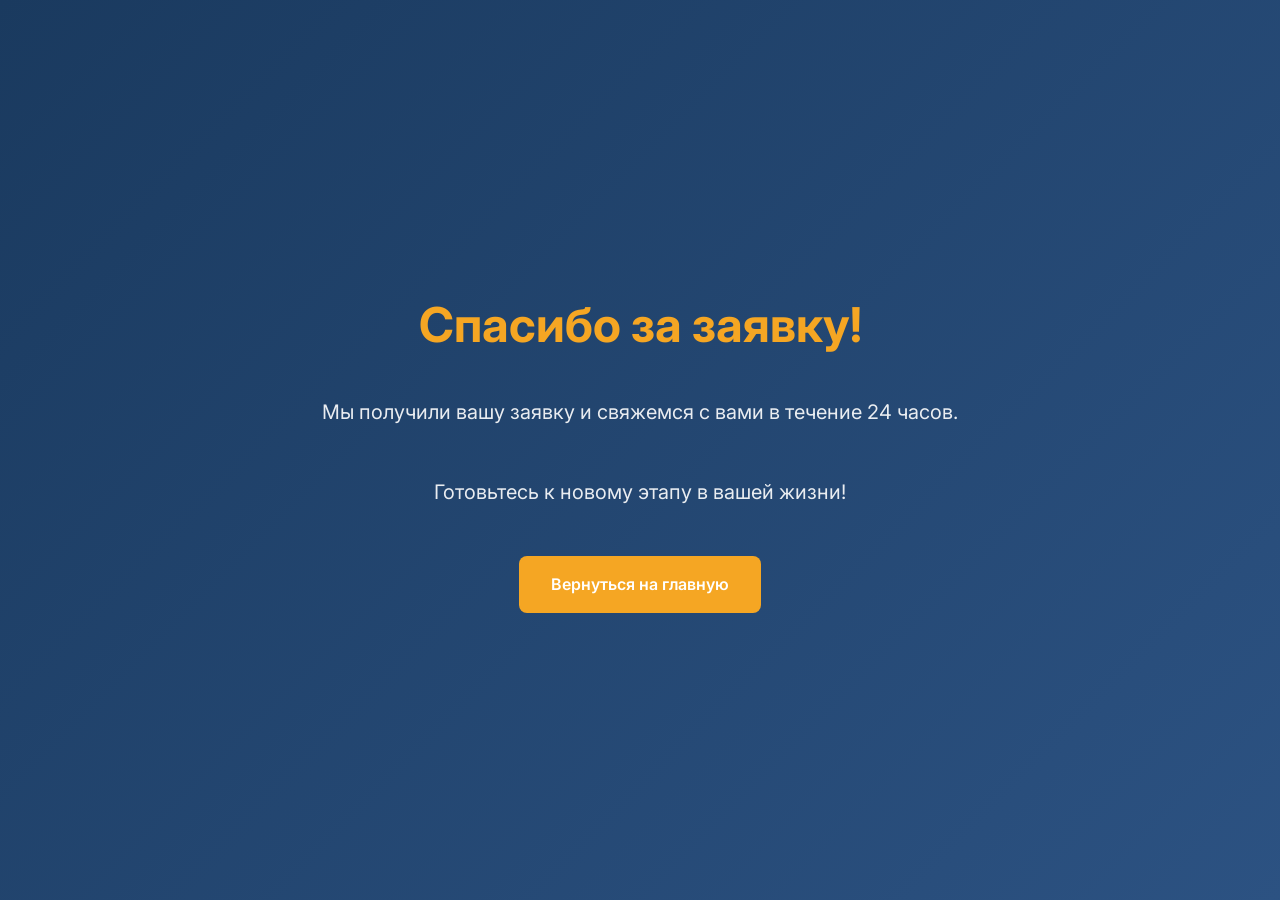
<file: thanks.html>
<!DOCTYPE html>
<html lang="ru">
<head>
    <!-- МЕТА-ТЕГИ -->
    <meta charset="UTF-8">
    <meta name="viewport" content="width=device-width, initial-scale=1.0">
    <meta http-equiv="X-UA-Compatible" content="IE=edge">
    
    <!-- SEO: Заголовок и описание -->
    <!-- ТЕКСТ ДЛЯ РЕДАКТИРОВАНИЯ -->
    <title>Спасибо за заявку! | FOHOW</title>
    <meta name="description" content="Ваша заявка успешно отправлена. Мы свяжемся с вами в ближайшее время.">
    
    <!-- ШРИФТЫ: Google Fonts Inter -->
    <link rel="preconnect" href="https://fonts.googleapis.com">
    <link rel="preconnect" href="https://fonts.gstatic.com" crossorigin>
    <link href="https://fonts.googleapis.com/css2?family=Inter:wght@400;500;600;700&display=swap" rel="stylesheet">
    
    <!-- СТИЛИ: Подключение CSS -->
    <link rel="stylesheet" href="css/style.css">
    
    <!-- FAVICON -->
    <link rel="icon" href="data:image/svg+xml,<svg xmlns='http://www.w3.org/2000/svg' viewBox='0 0 40 40'><circle cx='20' cy='20' r='20' fill='%23f5a623'/><text x='20' y='27' font-family='Arial' font-size='20' font-weight='bold' fill='%231a3a5f' text-anchor='middle'>F</text></svg>">
</head>
<body>
    <!-- СТРАНИЦА БЛАГОДАРНОСТИ -->
    <div class="thanks-page">
        <div class="thanks-content">
            <!-- ЗАГОЛОВОК -->
            <!-- ТЕКСТ ДЛЯ РЕДАКТИРОВАНИЯ -->
            <h1>Спасибо за заявку!</h1>
            
            <!-- ОПИСАНИЕ -->
            <!-- ТЕКСТ ДЛЯ РЕДАКТИРОВАНИЯ -->
            <p>Мы получили вашу заявку и свяжемся с вами в течение 24 часов.</p>
            <p>Готовьтесь к новому этапу в вашей жизни!</p>
            
            <!-- КНОПКА: Вернуться на главную -->
            <a href="index.php" class="btn btn-primary">Вернуться на главную</a>
        </div>
    </div>
</body>
</html>
</file>
<file: css/style.css>
/**
 * FOHOW Landing Page - Styles
 * Все стили для лендинга FOHOW
 * Цвета и настройки вынесены в CSS-переменные для удобного редактирования
 */

/* ============================================
   CSS ПЕРЕМЕННЫЕ (НАСТРОЙКИ ЦВЕТОВ И ОТСТУПОВ)
   ============================================ */
:root {
    /* Основные цвета */
    --color-primary: #1a3a5f;        /* Тёмно-синий - основной фон */
    --color-accent: #f5a623;         /* Жёлтый - акцентный цвет */
    --color-accent-hover: #d4890f;   /* Жёлтый при наведении */
    --color-light: #f8f9fa;          /* Светлый фон секций */
    --color-white: #ffffff;          /* Белый */
    --color-dark: #1a1a1a;           /* Тёмный текст */
    --color-gray: #6c757d;           /* Серый текст */
    --color-border: #e9ecef;         /* Цвет границ */
    
    /* Шрифты */
    --font-family: 'Inter', sans-serif;
    --font-size-base: 16px;
    --line-height-base: 1.6;
    
    /* Отступы */
    --spacing-xs: 0.5rem;
    --spacing-sm: 1rem;
    --spacing-md: 2rem;
    --spacing-lg: 3rem;
    --spacing-xl: 5rem;
    
    /* Скругления */
    --border-radius-sm: 4px;
    --border-radius-md: 8px;
    --border-radius-lg: 12px;
    --border-radius-full: 50%;
    
    /* Тени */
    --shadow-sm: 0 2px 4px rgba(0, 0, 0, 0.1);
    --shadow-md: 0 4px 12px rgba(0, 0, 0, 0.15);
    --shadow-lg: 0 8px 24px rgba(0, 0, 0, 0.2);
    
    /* Контейнер */
    --container-max-width: 1200px;
}

/* ============================================
   БАЗОВЫЕ СТИЛИ
   ============================================ */
* {
    margin: 0;
    padding: 0;
    box-sizing: border-box;
}

html {
    scroll-behavior: smooth;
    font-size: var(--font-size-base);
}

body {
    font-family: var(--font-family);
    line-height: var(--line-height-base);
    color: var(--color-dark);
    background-color: var(--color-white);
    overflow-x: hidden;
}

img {
    max-width: 100%;
    height: auto;
    display: block;
}

a {
    text-decoration: none;
    color: inherit;
    transition: color 0.3s ease;
}

ul {
    list-style: none;
}

button {
    cursor: pointer;
    border: none;
    outline: none;
    font-family: inherit;
}

input, textarea {
    font-family: inherit;
    font-size: inherit;
}

/* ============================================
   УТИЛИТЫ
   ============================================ */
.container {
    max-width: var(--container-max-width);
    margin: 0 auto;
    padding: 0 var(--spacing-md);
}

.section {
    padding: var(--spacing-xl) 0;
}

.section-title {
    font-size: 2.5rem;
    font-weight: 700;
    text-align: center;
    margin-bottom: var(--spacing-lg);
    color: var(--color-primary);
}

.section-title span {
    color: var(--color-accent);
}

.btn {
    display: inline-block;
    padding: 1rem 2rem;
    border-radius: var(--border-radius-md);
    font-weight: 600;
    font-size: 1rem;
    text-align: center;
    transition: all 0.3s ease;
    cursor: pointer;
}

.btn-primary {
    background-color: var(--color-accent);
    color: var(--color-white);
}

.btn-primary:hover {
    background-color: var(--color-accent-hover);
    transform: translateY(-2px);
    box-shadow: var(--shadow-md);
}

.btn-secondary {
    background-color: transparent;
    color: var(--color-white);
    border: 2px solid var(--color-white);
}

.btn-secondary:hover {
    background-color: var(--color-white);
    color: var(--color-primary);
}

/* ============================================
   HEADER (ШАПКА)
   ============================================ */
.header {
    background-color: var(--color-primary);
    color: var(--color-white);
    padding: var(--spacing-sm) 0;
    position: fixed;
    top: 0;
    left: 0;
    right: 0;
    z-index: 1000;
    box-shadow: var(--shadow-md);
}

.header-container {
    display: flex;
    justify-content: space-between;
    align-items: center;
}

.logo {
    font-size: 1.5rem;
    font-weight: 700;
    color: var(--color-accent);
    display: flex;
    align-items: center;
    gap: var(--spacing-xs);
}

.logo-svg {
    width: 40px;
    height: 40px;
}

.header-phone {
    font-weight: 600;
    color: var(--color-white);
}

.header-phone:hover {
    color: var(--color-accent);
}

.nav-menu {
    display: flex;
    gap: var(--spacing-md);
}

.nav-link {
    color: var(--color-white);
    font-weight: 500;
    padding: var(--spacing-xs) 0;
    position: relative;
}

.nav-link::after {
    content: '';
    position: absolute;
    bottom: 0;
    left: 0;
    width: 0;
    height: 2px;
    background-color: var(--color-accent);
    transition: width 0.3s ease;
}

.nav-link:hover::after {
    width: 100%;
}

.nav-link:hover {
    color: var(--color-accent);
}

.hamburger {
    display: none;
    flex-direction: column;
    gap: 5px;
    background: transparent;
    padding: var(--spacing-xs);
}

.hamburger span {
    display: block;
    width: 25px;
    height: 3px;
    background-color: var(--color-white);
    border-radius: 2px;
    transition: all 0.3s ease;
}

.hamburger.active span:nth-child(1) {
    transform: rotate(45deg) translate(5px, 5px);
}

.hamburger.active span:nth-child(2) {
    opacity: 0;
}

.hamburger.active span:nth-child(3) {
    transform: rotate(-45deg) translate(7px, -6px);
}

/* ============================================
   HERO SECTION (ГЕРОЙ)
   ============================================ */
.hero {
    background: linear-gradient(135deg, var(--color-primary) 0%, #2c5282 100%);
    color: var(--color-white);
    padding: calc(var(--spacing-xl) + 80px) 0 var(--spacing-xl);
    min-height: 100vh;
    display: flex;
    align-items: center;
}

.hero-container {
    display: grid;
    grid-template-columns: 1fr 1fr;
    gap: var(--spacing-lg);
    align-items: center;
}

.hero-content h1 {
    font-size: 3rem;
    font-weight: 700;
    line-height: 1.2;
    margin-bottom: var(--spacing-md);
}

.hero-content h1 span {
    color: var(--color-accent);
}

.hero-subtitle {
    font-size: 1.25rem;
    margin-bottom: var(--spacing-lg);
    opacity: 0.9;
}

.hero-buttons {
    display: flex;
    gap: var(--spacing-md);
    margin-bottom: var(--spacing-lg);
}

.hero-video-wrapper {
    position: relative;
    border-radius: var(--border-radius-lg);
    overflow: hidden;
    box-shadow: var(--shadow-lg);
}

.video-placeholder {
    position: relative;
    width: 100%;
    padding-top: 56.25%; /* 16:9 aspect ratio */
    background: linear-gradient(135deg, #2c5282 0%, #1a3a5f 100%);
    border-radius: var(--border-radius-lg);
    cursor: pointer;
    transition: transform 0.3s ease;
}

.video-placeholder:hover {
    transform: scale(1.02);
}

.video-poster {
    position: absolute;
    top: 0;
    left: 0;
    width: 100%;
    height: 100%;
    display: flex;
    flex-direction: column;
    justify-content: center;
    align-items: center;
    color: var(--color-white);
}

.play-icon {
    width: 80px;
    height: 80px;
    background-color: var(--color-accent);
    border-radius: var(--border-radius-full);
    display: flex;
    justify-content: center;
    align-items: center;
    margin-bottom: var(--spacing-sm);
    transition: transform 0.3s ease;
}

.video-placeholder:hover .play-icon {
    transform: scale(1.1);
}

.play-triangle {
    width: 0;
    height: 0;
    border-left: 20px solid var(--color-white);
    border-top: 12px solid transparent;
    border-bottom: 12px solid transparent;
    margin-left: 5px;
}

.video-caption {
    font-size: 0.9rem;
    opacity: 0.8;
}

/* ============================================
   ABOUT SECTION (О БИЗНЕСЕ)
   ============================================ */
.about {
    background-color: var(--color-light);
}

.about-container {
    display: grid;
    grid-template-columns: 1fr 1fr;
    gap: var(--spacing-lg);
    align-items: center;
}

.about-text h2 {
    font-size: 2.5rem;
    font-weight: 700;
    color: var(--color-primary);
    margin-bottom: var(--spacing-md);
}

.about-text p {
    margin-bottom: var(--spacing-md);
    color: var(--color-dark);
    line-height: 1.8;
}

.about-list {
    margin: var(--spacing-md) 0;
}

.about-list li {
    display: flex;
    align-items: flex-start;
    gap: var(--spacing-sm);
    margin-bottom: var(--spacing-sm);
}

.checkmark {
    color: var(--color-accent);
    font-weight: 700;
    font-size: 1.2rem;
    flex-shrink: 0;
}

.about-image img {
    border-radius: var(--border-radius-lg);
    box-shadow: var(--shadow-md);
}

/* ============================================
   ADVANTAGES SECTION (ПРЕИМУЩЕСТВА)
   ============================================ */
.advantages {
    background-color: var(--color-white);
}

.advantages-grid {
    display: grid;
    grid-template-columns: repeat(3, 1fr);
    gap: var(--spacing-md);
}

.advantage-card {
    background-color: var(--color-white);
    padding: var(--spacing-lg);
    border-radius: var(--border-radius-lg);
    box-shadow: var(--shadow-md);
    text-align: center;
    transition: transform 0.3s ease, box-shadow 0.3s ease;
}

.advantage-card:hover {
    transform: translateY(-5px);
    box-shadow: var(--shadow-lg);
}

.advantage-icon {
    font-size: 3rem;
    margin-bottom: var(--spacing-sm);
}

.advantage-card h4 {
    font-size: 1.25rem;
    color: var(--color-primary);
    margin-bottom: var(--spacing-xs);
}

.advantage-card p {
    color: var(--color-gray);
    font-size: 0.95rem;
}

/* ============================================
   EARNINGS SECTION (СПОСОБЫ ЗАРАБОТКА)
   ============================================ */
.earnings {
    background-color: var(--color-light);
}

.earnings-grid {
    display: grid;
    grid-template-columns: repeat(3, 1fr);
    gap: var(--spacing-md);
    margin-bottom: var(--spacing-lg);
}

.earning-card {
    background-color: var(--color-white);
    padding: var(--spacing-lg);
    border-radius: var(--border-radius-lg);
    box-shadow: var(--shadow-md);
    text-align: center;
}

.earning-emoji {
    font-size: 4rem;
    margin-bottom: var(--spacing-sm);
}

.earning-card h4 {
    font-size: 1.25rem;
    color: var(--color-primary);
    margin-bottom: var(--spacing-sm);
}

.earning-card p {
    color: var(--color-gray);
}

.earnings-video {
    max-width: 800px;
    margin: 0 auto;
}

.earnings-video .video-caption {
    text-align: center;
    margin-top: var(--spacing-sm);
    color: var(--color-primary);
    font-weight: 500;
}

/* ============================================
   TESTIMONIALS SECTION (ОТЗЫВЫ)
   ============================================ */
.testimonials {
    background-color: var(--color-white);
}

.testimonials-grid {
    display: grid;
    grid-template-columns: repeat(3, 1fr);
    gap: var(--spacing-md);
}

.testimonial-card {
    background-color: var(--color-light);
    padding: var(--spacing-lg);
    border-radius: var(--border-radius-lg);
    text-align: center;
}

.testimonial-photo {
    width: 100px;
    height: 100px;
    border-radius: var(--border-radius-full);
    background: linear-gradient(135deg, var(--color-primary) 0%, var(--color-accent) 100%);
    margin: 0 auto var(--spacing-sm);
    display: flex;
    justify-content: center;
    align-items: center;
    font-size: 2.5rem;
    color: var(--color-white);
}

.testimonial-name {
    font-weight: 700;
    color: var(--color-primary);
    margin-bottom: var(--spacing-xs);
}

.testimonial-role {
    color: var(--color-gray);
    font-size: 0.9rem;
    margin-bottom: var(--spacing-sm);
}

.testimonial-quote {
    font-style: italic;
    color: var(--color-dark);
    line-height: 1.8;
}

/* ============================================
   STEPS SECTION (КАК НАЧАТЬ)
   ============================================ */
.steps {
    background-color: var(--color-light);
}

.steps-container {
    display: grid;
    grid-template-columns: repeat(3, 1fr);
    gap: var(--spacing-lg);
}

.step-card {
    text-align: center;
    padding: var(--spacing-md);
}

.step-number {
    width: 60px;
    height: 60px;
    background-color: var(--color-accent);
    color: var(--color-white);
    border-radius: var(--border-radius-full);
    display: flex;
    justify-content: center;
    align-items: center;
    font-size: 1.5rem;
    font-weight: 700;
    margin: 0 auto var(--spacing-sm);
}

.step-card h4 {
    font-size: 1.25rem;
    color: var(--color-primary);
    margin-bottom: var(--spacing-sm);
}

.step-card p {
    color: var(--color-gray);
}

/* ============================================
   FAQ SECTION
   ============================================ */
.faq {
    background-color: var(--color-white);
}

.faq-container {
    max-width: 800px;
    margin: 0 auto;
}

.faq-item {
    border: 1px solid var(--color-border);
    border-radius: var(--border-radius-md);
    margin-bottom: var(--spacing-sm);
    overflow: hidden;
}

.faq-question {
    width: 100%;
    padding: var(--spacing-md);
    background-color: var(--color-white);
    text-align: left;
    font-weight: 600;
    color: var(--color-primary);
    display: flex;
    justify-content: space-between;
    align-items: center;
    cursor: pointer;
    transition: background-color 0.3s ease;
}

.faq-question:hover {
    background-color: var(--color-light);
}

.faq-icon {
    font-size: 1.5rem;
    color: var(--color-accent);
    transition: transform 0.3s ease;
}

.faq-item.active .faq-icon {
    transform: rotate(45deg);
}

.faq-answer {
    max-height: 0;
    overflow: hidden;
    transition: max-height 0.3s ease;
    background-color: var(--color-light);
}

.faq-answer-content {
    padding: var(--spacing-md);
    color: var(--color-dark);
    line-height: 1.8;
}

.faq-item.active .faq-answer {
    max-height: 500px;
}

.faq-video {
    max-width: 800px;
    margin: var(--spacing-lg) auto 0;
}

.faq-video .video-caption {
    text-align: center;
    margin-top: var(--spacing-sm);
    color: var(--color-primary);
    font-weight: 500;
}

/* ============================================
   FORM SECTION (ФОРМА)
   ============================================ */
.form-section {
    background: linear-gradient(135deg, var(--color-primary) 0%, #2c5282 100%);
    color: var(--color-white);
}

.form-section .section-title {
    color: var(--color-white);
}

.form-content {
    max-width: 600px;
    margin: 0 auto;
    text-align: center;
}

.form-content p {
    margin-bottom: var(--spacing-lg);
    opacity: 0.9;
}

.contact-form {
    background-color: var(--color-white);
    padding: var(--spacing-lg);
    border-radius: var(--border-radius-lg);
    box-shadow: var(--shadow-lg);
}

.form-group {
    margin-bottom: var(--spacing-md);
    text-align: left;
}

.form-label {
    display: block;
    margin-bottom: var(--spacing-xs);
    color: var(--color-dark);
    font-weight: 500;
}

.form-input {
    width: 100%;
    padding: 0.75rem 1rem;
    border: 2px solid var(--color-border);
    border-radius: var(--border-radius-md);
    font-size: 1rem;
    transition: border-color 0.3s ease;
}

.form-input:focus {
    border-color: var(--color-accent);
    outline: none;
}

.form-checkbox {
    display: flex;
    align-items: flex-start;
    gap: var(--spacing-xs);
    margin-bottom: var(--spacing-md);
}

.form-checkbox input {
    margin-top: 4px;
}

.form-checkbox label {
    font-size: 0.9rem;
    color: var(--color-dark);
}

.form-checkbox a {
    color: var(--color-primary);
    text-decoration: underline;
}

.form-submit {
    width: 100%;
    padding: 1rem 2rem;
    background-color: var(--color-accent);
    color: var(--color-white);
    border: none;
    border-radius: var(--border-radius-md);
    font-size: 1.1rem;
    font-weight: 700;
    cursor: pointer;
    transition: background-color 0.3s ease, transform 0.3s ease;
}

.form-submit:hover {
    background-color: var(--color-accent-hover);
    transform: translateY(-2px);
}

.form-video {
    max-width: 600px;
    margin: var(--spacing-lg) auto 0;
}

.form-video .video-caption {
    text-align: center;
    margin-top: var(--spacing-sm);
    opacity: 0.9;
}

/* ============================================
   FOOTER (ПОДВАЛ)
   ============================================ */
.footer {
    background-color: var(--color-primary);
    color: var(--color-white);
    padding: var(--spacing-lg) 0 var(--spacing-md);
}

.footer-container {
    display: grid;
    grid-template-columns: 1fr 1fr 1fr;
    gap: var(--spacing-lg);
    margin-bottom: var(--spacing-lg);
}

.footer-logo {
    font-size: 1.5rem;
    font-weight: 700;
    color: var(--color-accent);
    margin-bottom: var(--spacing-sm);
}

.footer-text {
    opacity: 0.9;
    margin-bottom: var(--spacing-md);
}

.footer-contacts p {
    margin-bottom: var(--spacing-xs);
    opacity: 0.9;
}

.footer-contacts a {
    color: var(--color-white);
}

.footer-contacts a:hover {
    color: var(--color-accent);
}

.footer-links h4 {
    color: var(--color-accent);
    margin-bottom: var(--spacing-sm);
}

.footer-links ul {
    display: flex;
    flex-direction: column;
    gap: var(--spacing-xs);
}

.footer-links a {
    opacity: 0.9;
}

.footer-links a:hover {
    color: var(--color-accent);
}

.footer-bottom {
    text-align: center;
    padding-top: var(--spacing-md);
    border-top: 1px solid rgba(255, 255, 255, 0.1);
    opacity: 0.7;
    font-size: 0.9rem;
}

/* ============================================
   THANKS PAGE
   ============================================ */
.thanks-page {
    min-height: 100vh;
    display: flex;
    justify-content: center;
    align-items: center;
    background: linear-gradient(135deg, var(--color-primary) 0%, #2c5282 100%);
    color: var(--color-white);
    text-align: center;
    padding: var(--spacing-md);
}

.thanks-content h1 {
    font-size: 3rem;
    color: var(--color-accent);
    margin-bottom: var(--spacing-md);
}

.thanks-content p {
    font-size: 1.25rem;
    margin-bottom: var(--spacing-lg);
    opacity: 0.9;
}

/* ============================================
   MEDIA QUERIES (АДАПТИВНОСТЬ)
   ============================================ */

/* Планшеты (768px - 1024px) */
@media (max-width: 1024px) {
    .hero-content h1 {
        font-size: 2.5rem;
    }
    
    .advantages-grid,
    .earnings-grid,
    .testimonials-grid,
    .steps-container {
        grid-template-columns: repeat(2, 1fr);
    }
    
    .footer-container {
        grid-template-columns: 1fr 1fr;
    }
}

/* Мобильные (≤768px) */
@media (max-width: 768px) {
    :root {
        --spacing-xl: 3rem;
    }
    
    .section-title {
        font-size: 2rem;
    }
    
    /* Header */
    .nav-menu {
        position: fixed;
        top: 70px;
        left: 0;
        right: 0;
        background-color: var(--color-primary);
        flex-direction: column;
        padding: var(--spacing-md);
        gap: var(--spacing-sm);
        transform: translateY(-150%);
        transition: transform 0.3s ease;
        box-shadow: var(--shadow-md);
    }
    
    .nav-menu.active {
        transform: translateY(0);
    }
    
    .hamburger {
        display: flex;
    }
    
    .header-phone {
        display: none;
    }
    
    /* Hero */
    .hero-container {
        grid-template-columns: 1fr;
        text-align: center;
    }
    
    .hero-content h1 {
        font-size: 2rem;
    }
    
    .hero-buttons {
        flex-direction: column;
        justify-content: center;
    }
    
    .btn {
        width: 100%;
    }
    
    /* About */
    .about-container {
        grid-template-columns: 1fr;
    }
    
    .about-image {
        order: -1;
    }
    
    /* Advantages, Earnings, Testimonials, Steps */
    .advantages-grid,
    .earnings-grid,
    .testimonials-grid,
    .steps-container {
        grid-template-columns: 1fr;
    }
    
    /* Footer */
    .footer-container {
        grid-template-columns: 1fr;
        text-align: center;
    }
    
    .footer-links ul {
        align-items: center;
    }
}

/* Маленькие мобильные (≤480px) */
@media (max-width: 480px) {
    .hero-content h1 {
        font-size: 1.75rem;
    }
    
    .section-title {
        font-size: 1.75rem;
    }
    
    .contact-form {
        padding: var(--spacing-md);
    }
}
</file>
